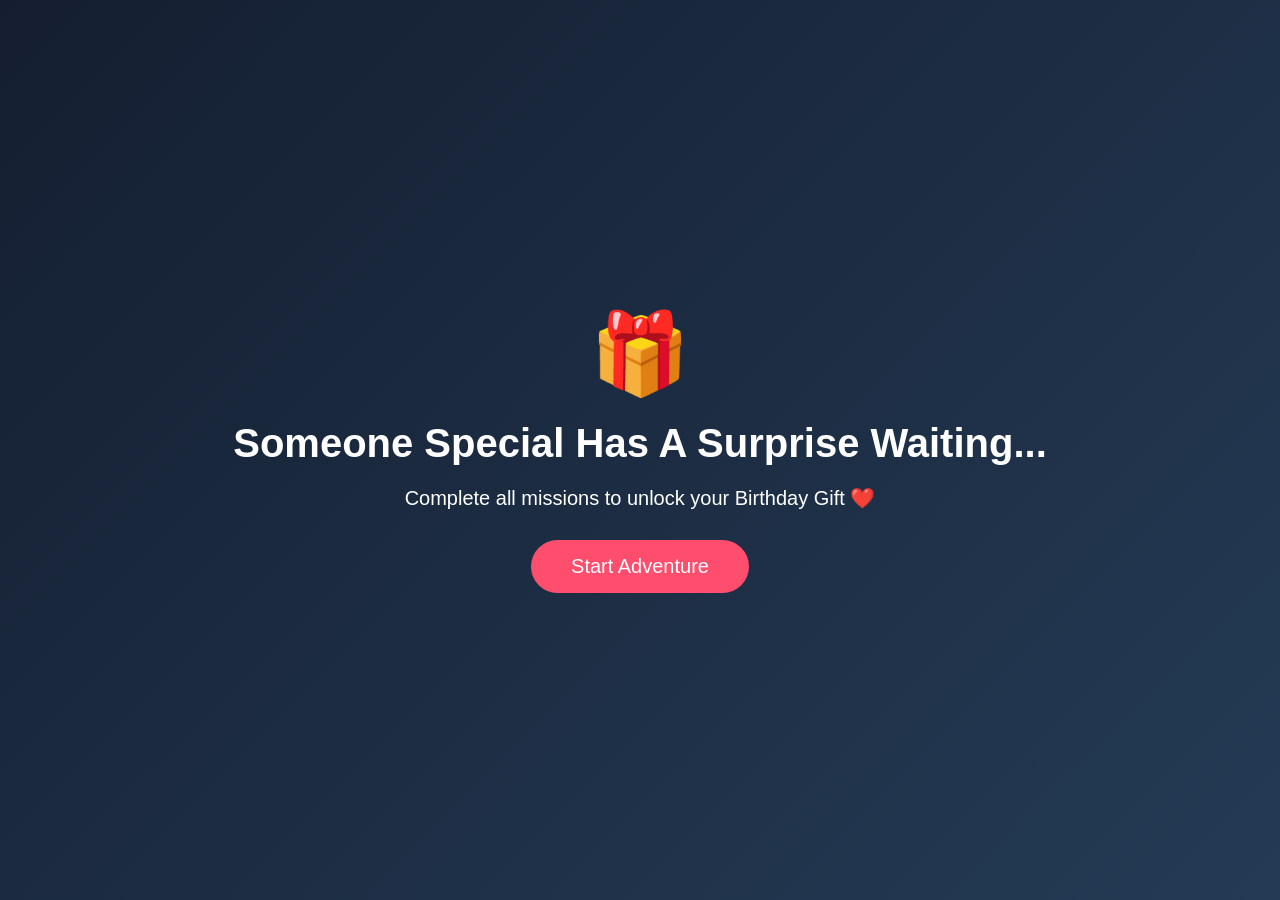
<file: index.html>
<!DOCTYPE html>
<html lang="en">
<head>
<meta charset="UTF-8">
<meta name="viewport" content="width=device-width, initial-scale=1.0">

<title>Birthday Surprise ❤️</title>

<link rel="stylesheet" href="style.css">
</head>

<body>

<div class="container">

<h1>🎁</h1>

<h2>Someone Special Has A Surprise Waiting...</h2>

<p>
Complete all missions to unlock your Birthday Gift ❤️
</p>

<button id="startBtn">
Start Adventure
</button>

</div>

<script src="script.js"></script>

</body>
</html>
</file>
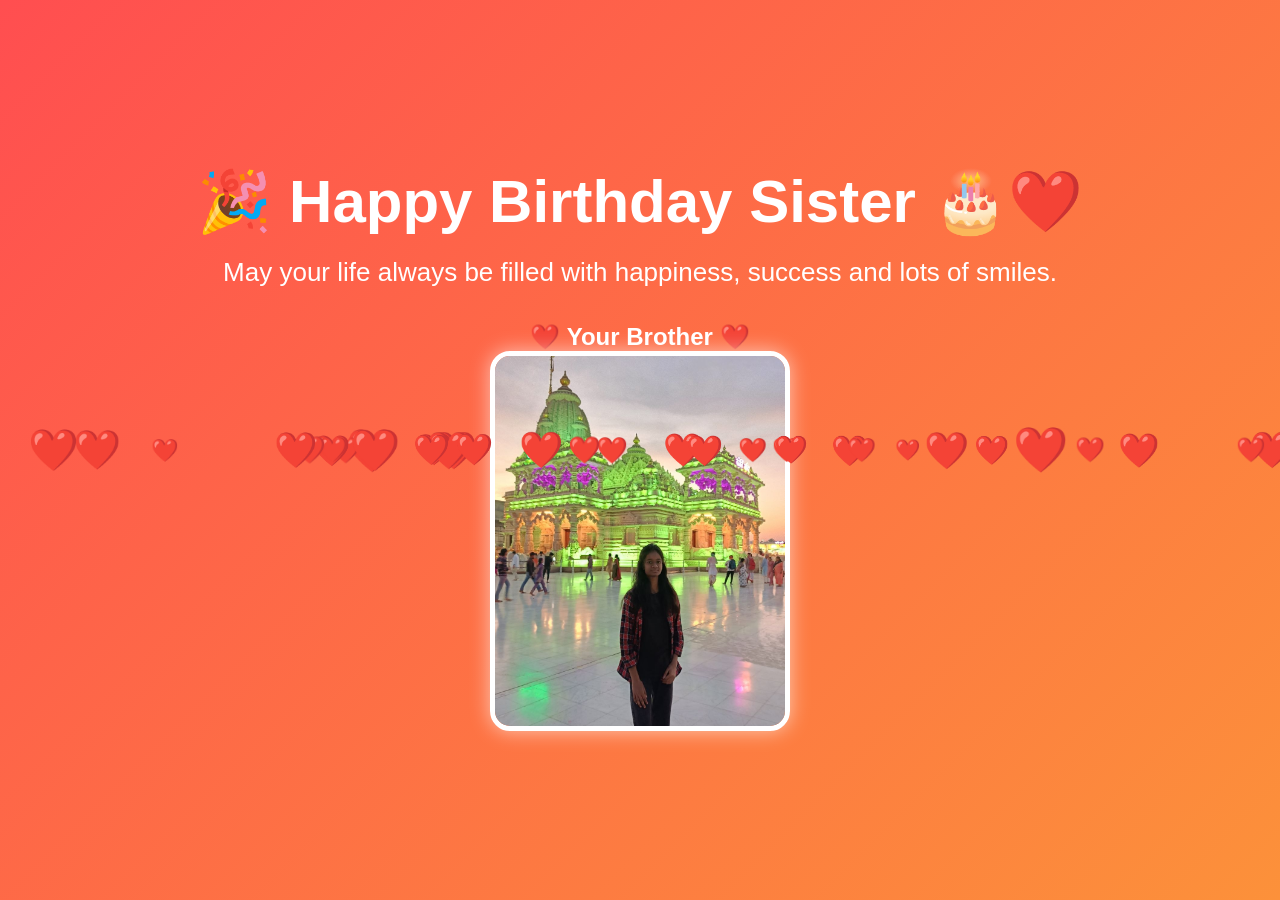
<file: pages/final.html>
<!DOCTYPE html>
<html lang="en">
<head>
<meta charset="UTF-8">
<meta name="viewport" content="width=device-width, initial-scale=1.0">
<title>Happy Birthday Sister ❤️</title>

<style>

*{
margin:0;
padding:0;
box-sizing:border-box;
font-family:Arial,sans-serif;
}

body{

height:100vh;
display:flex;
justify-content:center;
align-items:center;
flex-direction:column;

background:linear-gradient(135deg,#ff4e50,#fc913a);

overflow:hidden;

color:white;

text-align:center;

}

h1{

font-size:60px;
animation:zoom 2s infinite alternate;

}

p{

font-size:26px;
margin-top:20px;

}

@keyframes zoom{

from{

transform:scale(1);

}

to{

transform:scale(1.08);

}

}

.heart{

position:absolute;

font-size:30px;

animation:float 8s linear infinite;

}

@keyframes float{

0%{

transform:translateY(100vh);

opacity:0;

}

100%{

transform:translateY(-100px);

opacity:1;

}

}
slider{
margin-top:30px;
}

.slider img{
width:300px;
height:380px;
object-fit:cover;
border-radius:20px;
border:5px solid white;
box-shadow:0 0 20px rgba(255,255,255,.6);
}
</style>

</head>

<body>
<audio id="birthdaySong" autoplay loop>
    <source src="../assets/music/happy_birthday.mp3" type="audio/mpeg">
</audio>
<h1>🎉 Happy Birthday Sister 🎂❤️</h1>

<p>

May your life always be filled with happiness, success and lots of smiles.

</p>

<h2 style="margin-top:35px;">❤️ Your Brother ❤️</h2>
<div class="slider">
    <img id="photo" src="../assets/photos/photo1.jpg">
</div>
<script>

for(let i=0;i<35;i++){
const photos=[
"../assets/photos/photo1.jpg",
"../assets/photos/photo2.jpg",
"../assets/photos/photo3.jpg",
"../assets/photos/photo4.jpg",
"../assets/photos/photo5.jpg"
];

let photoIndex=0;

setInterval(function(){

photoIndex++;

if(photoIndex>=photos.length){
photoIndex=0;
}

document.getElementById("photo").src=photos[photoIndex];

},3000);
let heart=document.createElement("div");

heart.className="heart";

heart.innerHTML="❤️";

heart.style.left=Math.random()*100+"vw";

heart.style.animationDuration=(Math.random()*5+5)+"s";

heart.style.fontSize=(Math.random()*25+20)+"px";

document.body.appendChild(heart);

}

</script>

</body>

</html>
</file>
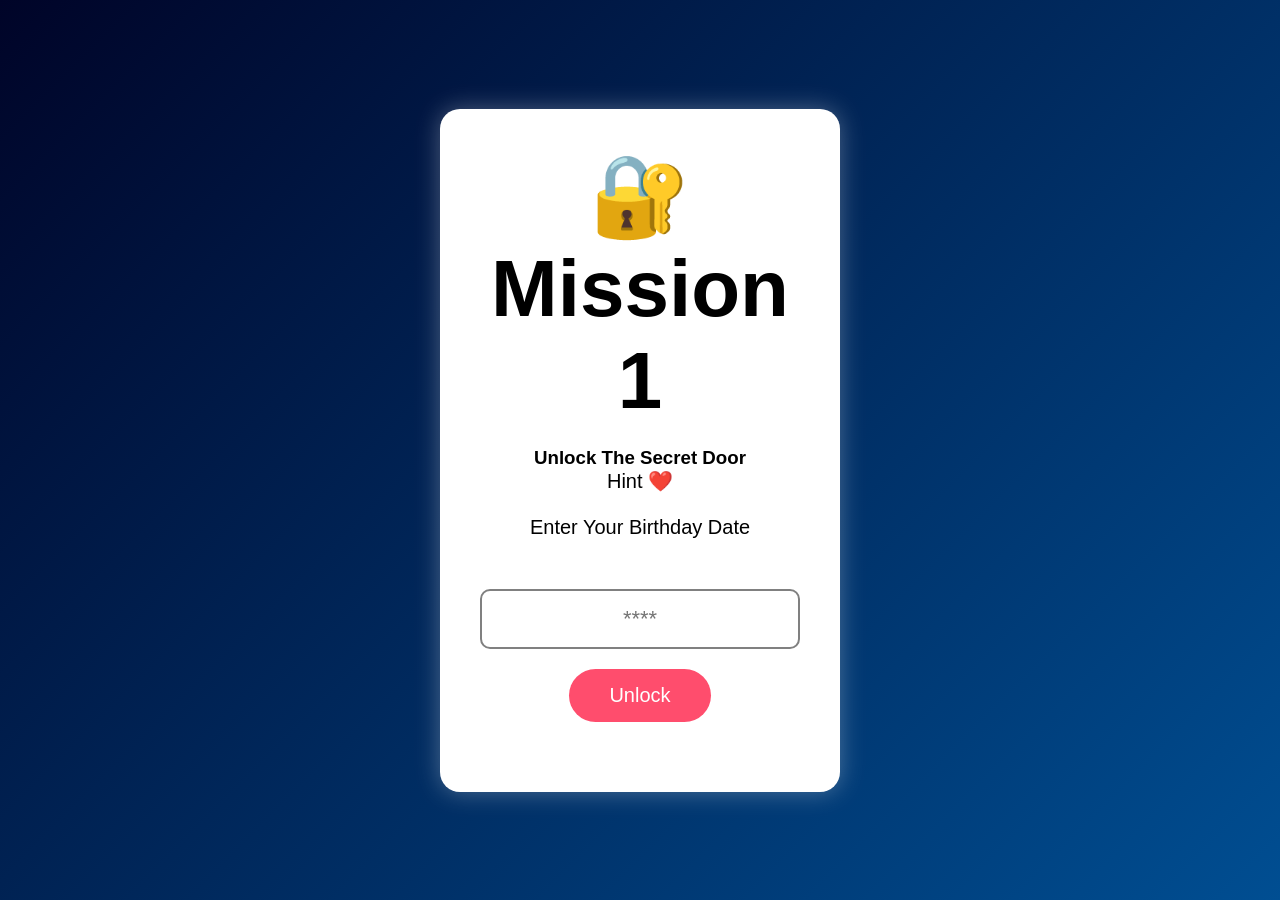
<file: pages/mission1.html>
<!DOCTYPE html>
<html lang="en">

<head>

<meta charset="UTF-8">
<meta name="viewport" content="width=device-width, initial-scale=1.0">

<title>Mission 1</title>

<link rel="stylesheet" href="../style.css">

<style>

body{

background:linear-gradient(135deg,#000428,#004e92);

}

.box{

width:400px;

padding:40px;

background:white;

color:black;

border-radius:20px;

text-align:center;

box-shadow:0 0 25px rgba(255,255,255,.3);

}

input{

width:100%;

padding:15px;

font-size:22px;

margin-top:20px;

text-align:center;

border-radius:10px;

border:2px solid gray;

}

button{

margin-top:20px;

}

#message{

margin-top:20px;

font-size:20px;

font-weight:bold;

}

</style>

</head>

<body>

<div class="box">

<h1>🔐 Mission 1</h1>

<h3>Unlock The Secret Door</h3>

<p>

Hint ❤️<br><br>

Enter Your Birthday Date

</p>

<input
type="password"
id="pin"
maxlength="4"
placeholder="****">

<button onclick="checkPin()">

Unlock

</button>

<p id="message"></p>

</div>

<script>

function checkPin(){

let pin=document.getElementById("pin").value;

if(pin=="2009"){      // <<< अपना PIN यहाँ बदलें

document.getElementById("message").innerHTML="✅ Correct ❤️";

setTimeout(function(){

window.location.href="mission2.html";

},1500);

}

else{

document.getElementById("message").innerHTML="❌ Wrong PIN";

}

}

</script>

</body>

</html>
</file>
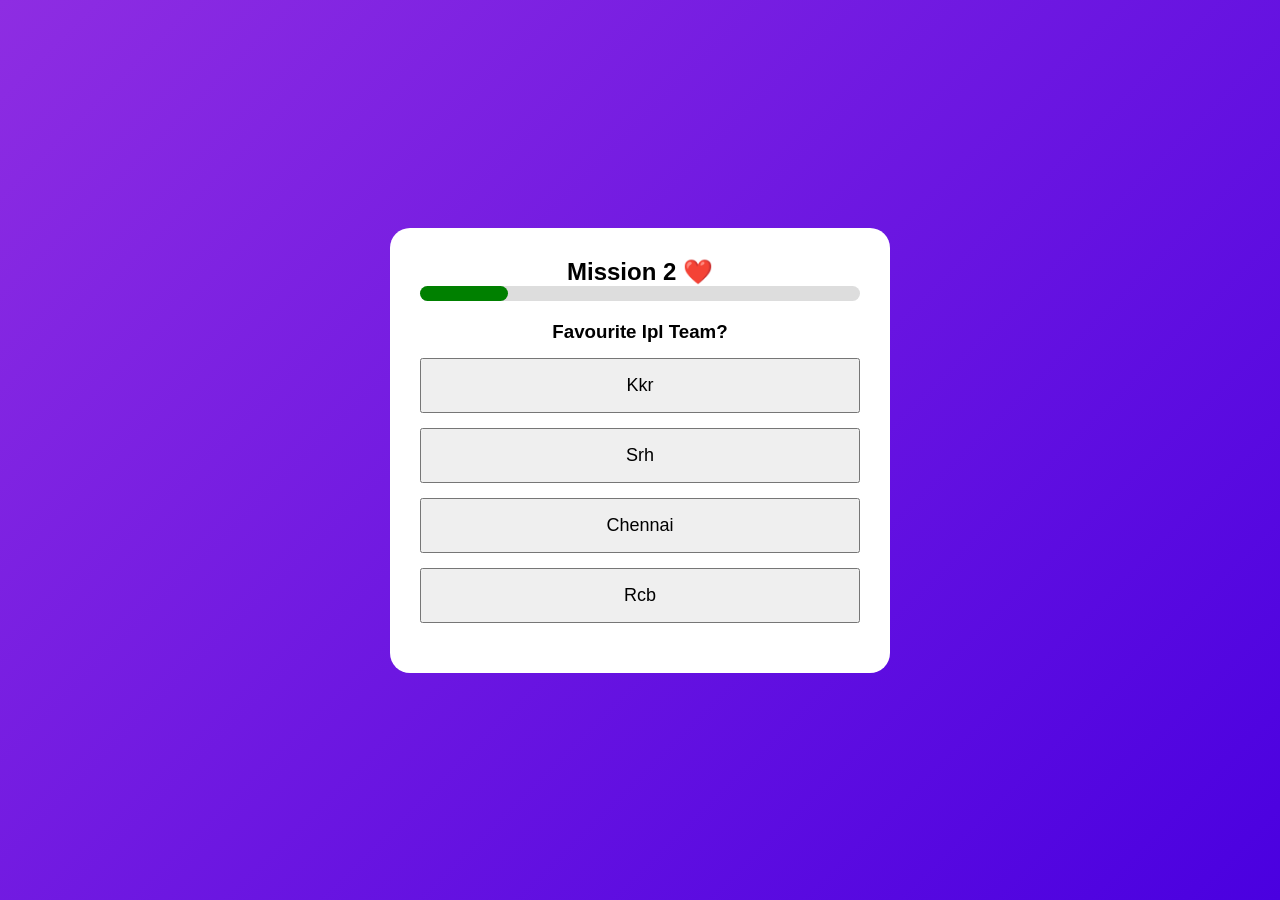
<file: pages/mission2.html>
<!DOCTYPE html>
<html>
<head>

<meta charset="UTF-8">
<meta name="viewport" content="width=device-width, initial-scale=1.0">

<title>Mission 2</title>

<style>

*{
margin:0;
padding:0;
box-sizing:border-box;
font-family:Arial;
}

body{
background:linear-gradient(135deg,#8E2DE2,#4A00E0);
height:100vh;
display:flex;
justify-content:center;
align-items:center;
color:white;
}

.box{

background:white;
color:black;
padding:30px;
border-radius:20px;
width:500px;
text-align:center;

}

.progress{

width:100%;
height:15px;
background:#ddd;
border-radius:20px;
margin-bottom:20px;

}

.bar{

height:15px;
width:20%;
background:green;
border-radius:20px;

}

button{

width:100%;
padding:15px;
margin-top:15px;
font-size:18px;
cursor:pointer;

}

#result{

margin-top:20px;
font-size:20px;

}

</style>

</head>

<body>

<div class="box">

<h2>Mission 2 ❤️</h2>

<div class="progress">

<div class="bar" id="bar"></div>

</div>

<h3 id="question"></h3>

<div id="options"></div>

<p id="result"></p>

</div>

<script>

const quiz=[

{

q:"Favourite Ipl Team?",

o:["Kkr","Srh","Chennai","Rcb"],

a:"Chennai"

},

{

q:"Tera Favourite Pet Name?",

o:["Soopy","Manthara","pluck","Pulao"],

a:"Manthara"

},

{

q:"Sabse bekar kam kaun sa lagta h?",

o:["Padhai Karna","Nahana","Mummy se daat khana","Ghumna"],

a:"Nahana"

},

{

q:"Favourite Animal?",

o:["Dog","Cat","Rabbit","Horse"],

a:"Dog"

},

{

q:"Favourite Work?",

o:["Jhadu Lagana","Bartan Dhona","Chugli Karna","Sona"],

a:"Bartan Dhona"

}

];

let current=0;

showQuestion();

function showQuestion(){

document.getElementById("question").innerHTML=quiz[current].q;

let html="";

quiz[current].o.forEach(option=>{

html+=`<button onclick="check('${option}')">${option}</button>`;

});

document.getElementById("options").innerHTML=html;

document.getElementById("bar").style.width=((current+1)*20)+"%";

}

function check(ans){

if(ans==quiz[current].a){

current++;

if(current==quiz.length){

window.location.href="mission3.html";

}

else{

showQuestion();

}

}

else{

document.getElementById("result").innerHTML="❌ Wrong Answer";

}

}

</script>

</body>

</html>
</file>
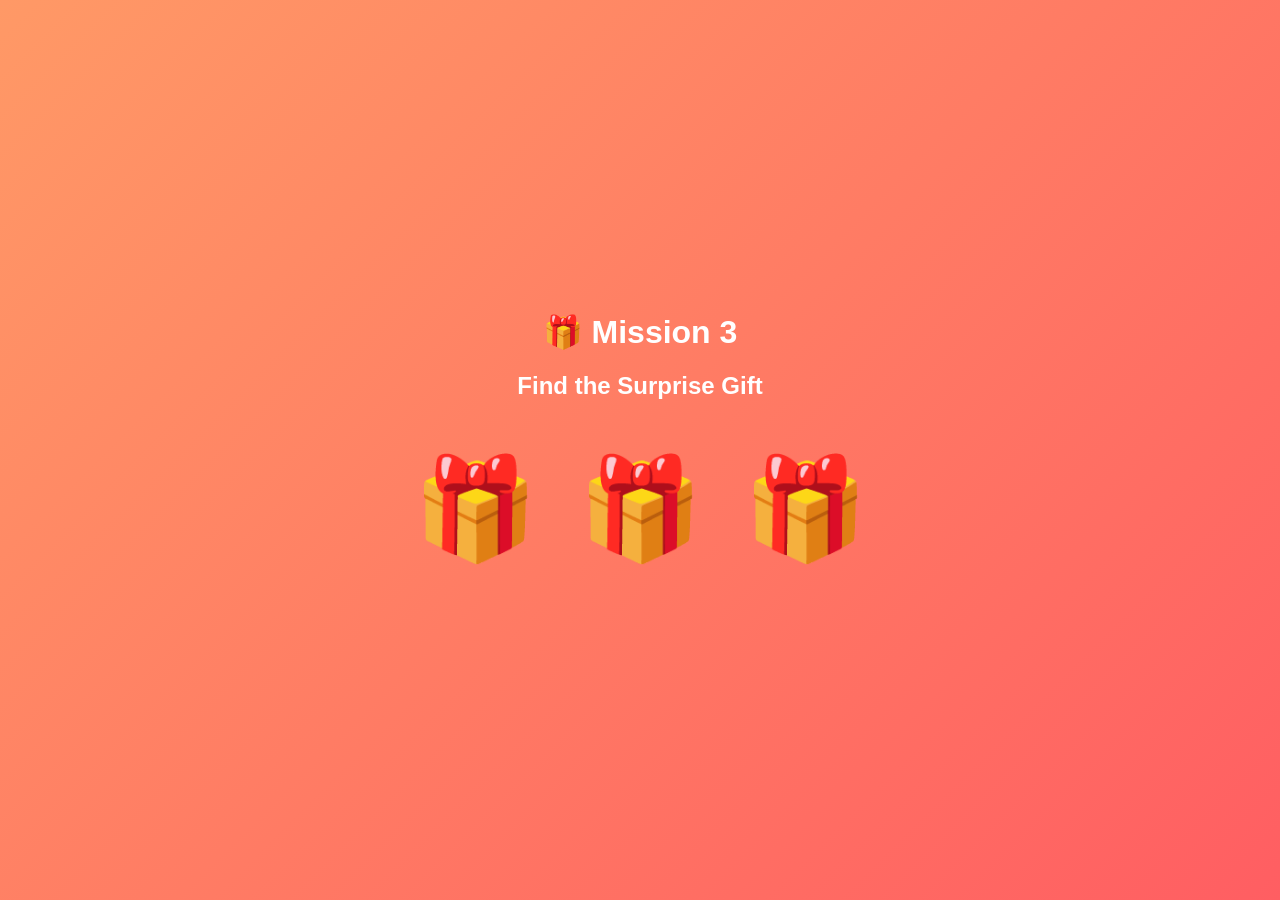
<file: pages/mission3.html>
<!DOCTYPE html>
<html lang="en">
<head>
<meta charset="UTF-8">
<meta name="viewport" content="width=device-width, initial-scale=1.0">
<title>Mission 3</title>

<style>

body{

margin:0;
font-family:Arial;
background:linear-gradient(135deg,#ff9966,#ff5e62);
display:flex;
justify-content:center;
align-items:center;
height:100vh;
color:white;

}

.container{

text-align:center;

}

.gifts{

display:flex;
gap:40px;
margin-top:50px;
justify-content:center;

}

.gift{

font-size:100px;
cursor:pointer;
transition:.3s;

}

.gift:hover{

transform:scale(1.2);

}

#msg{

margin-top:40px;
font-size:28px;
font-weight:bold;

}

</style>

</head>

<body>

<div class="container">

<h1>🎁 Mission 3</h1>

<h2>Find the Surprise Gift</h2>

<div class="gifts">

<div class="gift" onclick="wrong()">🎁</div>

<div class="gift" onclick="correct()">🎁</div>

<div class="gift" onclick="wrong()">🎁</div>

</div>

<p id="msg"></p>

</div>

<script>

function wrong(){

document.getElementById("msg").innerHTML="😂 Oops! Empty Gift Box";

}

function correct(){

document.getElementById("msg").innerHTML="🎉 Congratulations!";

setTimeout(function(){

window.location.href="mission4.html";

},2000);

}

</script>

</body>

</html>
</file>
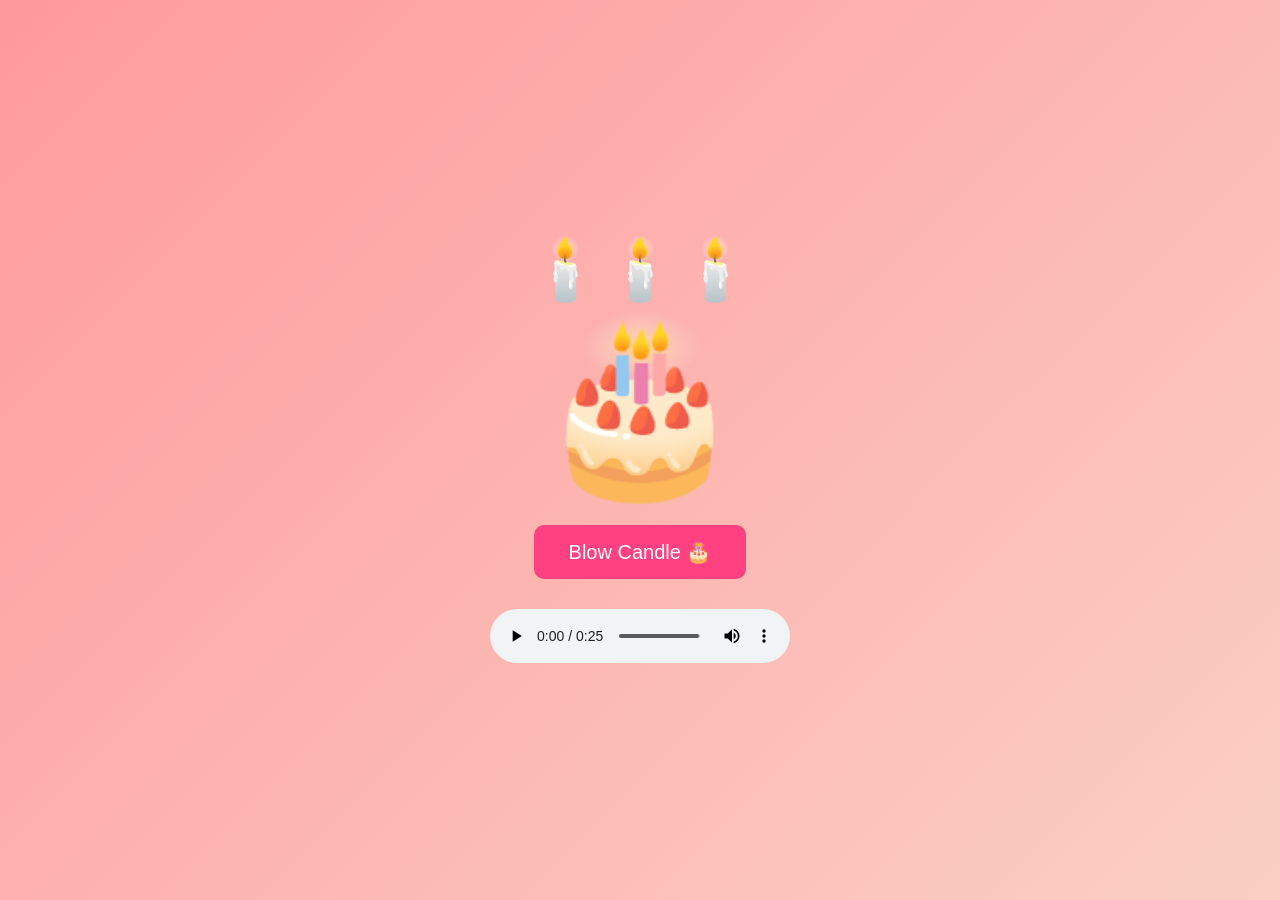
<file: pages/mission4.html>
<!DOCTYPE html>
<html lang="en">
<head>

<meta charset="UTF-8">
<meta name="viewport" content="width=device-width, initial-scale=1.0">

<title>Birthday Cake</title>

<style>

body{
margin:0;
display:flex;
justify-content:center;
align-items:center;
height:100vh;
background:linear-gradient(135deg,#ff9a9e,#fad0c4);
font-family:Arial;
overflow:hidden;
}

.container{
text-align:center;
}

.cake{
font-size:170px;
}

.candle{
font-size:60px;
transition:.5s;
}

button{

padding:15px 35px;
font-size:20px;
margin-top:20px;
border:none;
border-radius:10px;
cursor:pointer;
background:#ff4081;
color:white;

}

button:hover{

background:#e91e63;

}

#message{

margin-top:30px;
font-size:28px;
font-weight:bold;

}

</style>

</head>

<body>

<div class="container">

<div class="candle" id="candle">
🕯️🕯️🕯️
</div>

<div class="cake">
🎂
</div>

<button onclick="blow()">

Blow Candle 🎂

</button>

<p id="message"></p>

<audio id="song" controls preload="auto">
    <source src="../assets/music/happy_birthday.mp3" type="audio/mpeg">
    Your browser does not support the audio element.
</audio>

</div>

<script>

function blow(){

document.getElementById("candle").innerHTML="💨";

document.getElementById("message").innerHTML="🎉 Happy Birthday Sister ❤️";

document.getElementById("song").play();

setTimeout(function(){

window.location.href="final.html";

},20000);

}

</script>

</body>

</html>
</file>
<file: style.css>
*{
margin:0;
padding:0;
box-sizing:border-box;
}

body{

height:100vh;

display:flex;

justify-content:center;

align-items:center;

background:linear-gradient(135deg,#141E30,#243B55);

font-family:Arial;

color:white;

overflow:hidden;

}

.container{

text-align:center;

}

h1{

font-size:80px;

margin-bottom:20px;

animation:float 2s infinite;

}

h2{

font-size:40px;

margin-bottom:20px;

}

p{

font-size:20px;

margin-bottom:30px;

}

button{

padding:15px 40px;

font-size:20px;

border:none;

border-radius:50px;

cursor:pointer;

background:#ff4d6d;

color:white;

transition:.3s;

}

button:hover{

transform:scale(1.1);

background:#ff1744;

}

@keyframes float{

50%{

transform:translateY(-15px);

}

}
</file>
